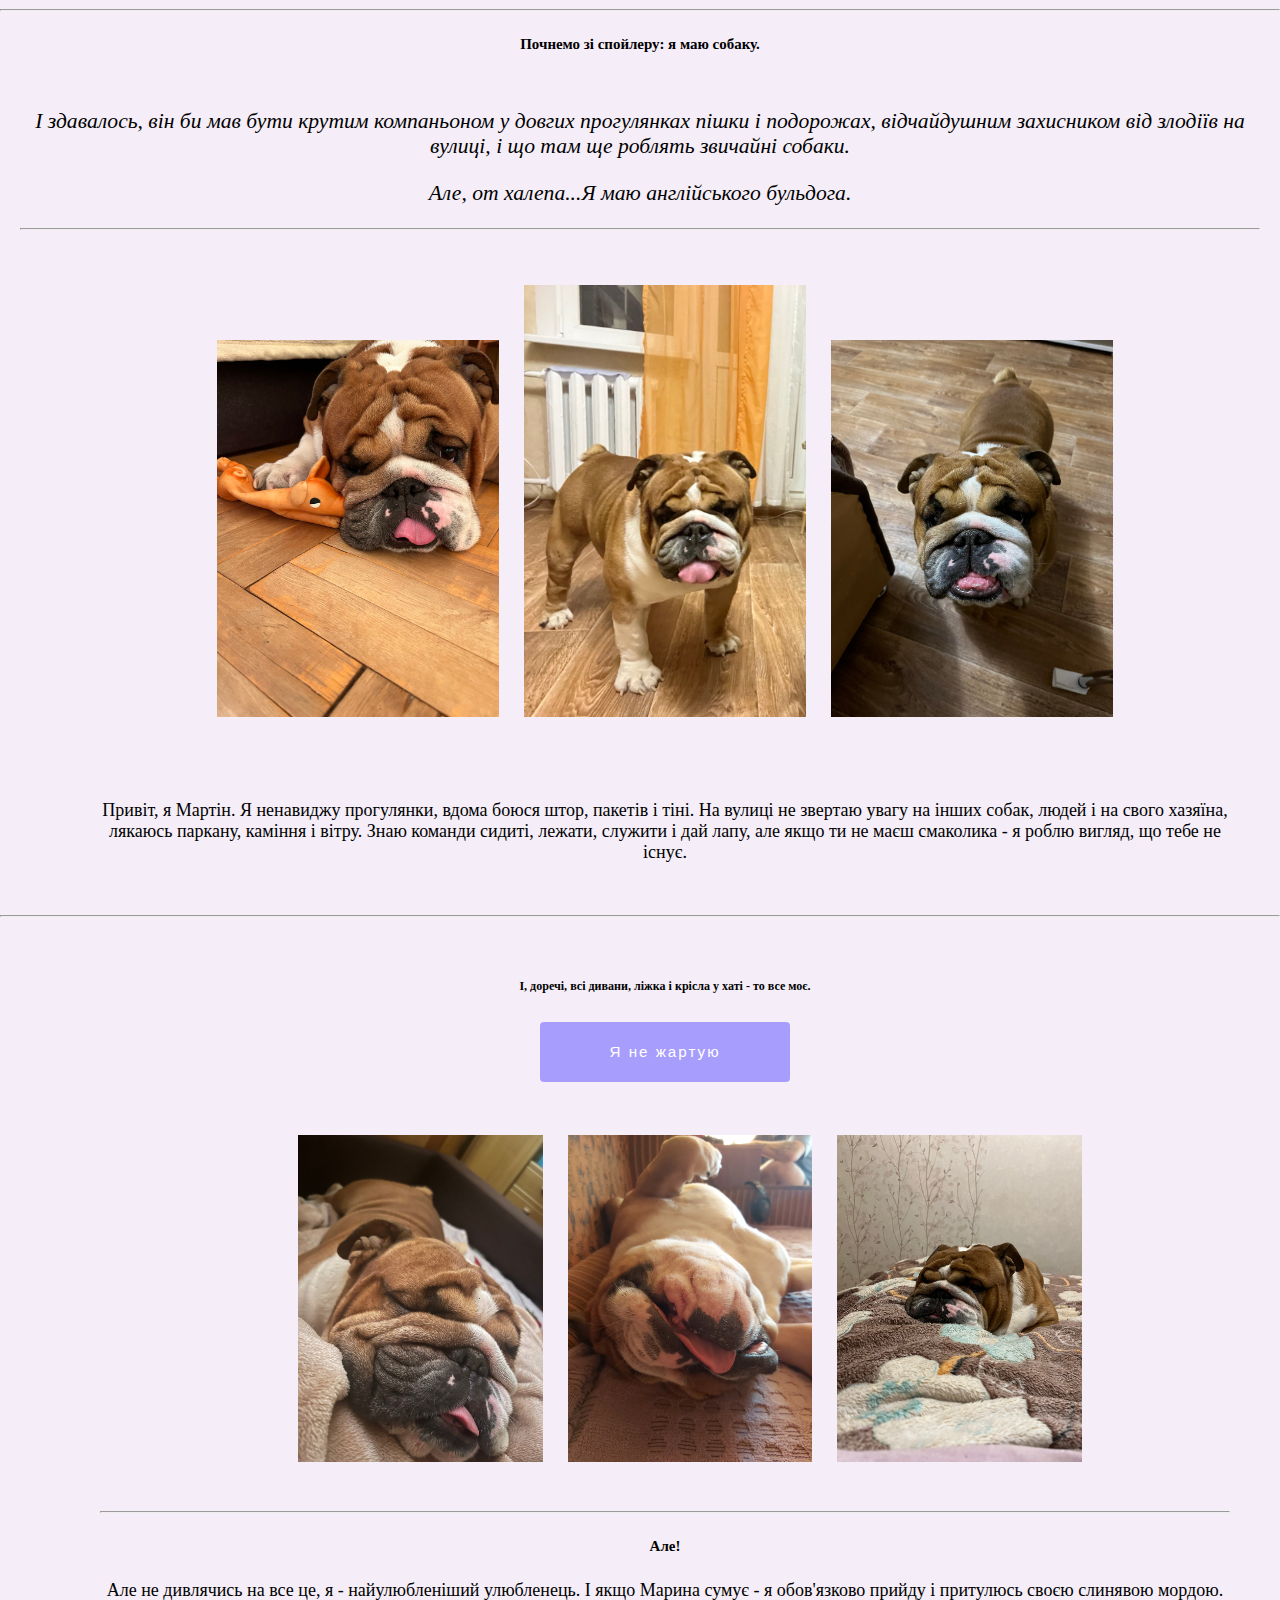
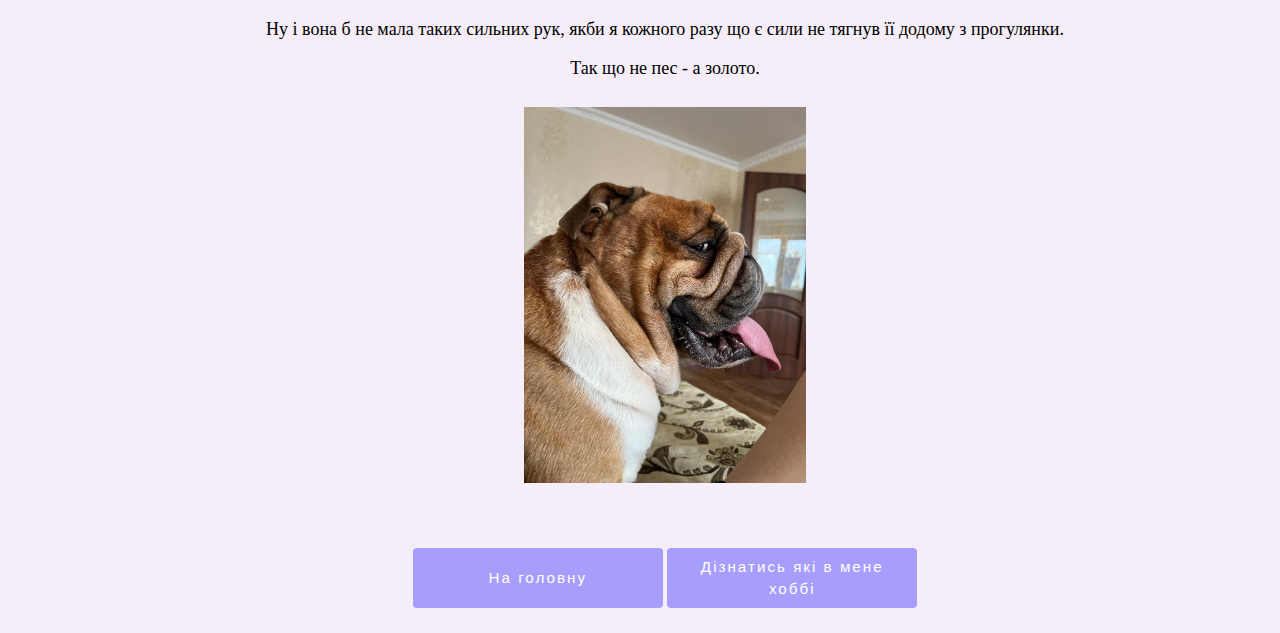
<file: dog.html>
<!DOCTYPE html>

<html lang="ua">
    <head>
        <link href="https://cdn.jsdelivr.net/npm/bootstrap@5.0.2/dist/css/bootstrap.min.css" rel="stylesheet" integrity="sha384-EVSTQN3/azprG1Anm3QDgpJLIm9Nao0Yz1ztcQTwFspd3yD65VohhpuuCOmLASjC" crossorigin="anonymous">
        <script src="https://cdn.jsdelivr.net/npm/bootstrap@5.0.2/dist/js/bootstrap.bundle.min.js" integrity="sha384-MrcW6ZMFYlzcLA8Nl+NtUVF0sA7MsXsP1UyJoMp4YLEuNSfAP+JcXn/tWtIaxVXM" crossorigin="anonymous"></script>
        <link href="styles.css" rel="stylesheet">
        <meta name="viewport" content="initial-scale=1, width=device-width">
        <title>My Webpage</title>
    </head>
    <body>
        <hr>
        <h5>Почнемо зі спойлеру: я маю собаку.</h5>
        <div class="up">            
            <p>І здавалось, він би мав бути крутим компаньоном у довгих прогулянках пішки і подорожах, відчайдушним захисником від злодіїв на вулиці, і що там ще роблять звичайні собаки.</p>
            <p>Але, от халепа...Я маю англійського бульдога.</p>
            <hr>
        </div>
        <div>
            <img src="./photo/Cute.jpg"class="img-fluid" alt="Martin" style="max-width: 25%; height: auto;padding: 10px;">
            <img src="./photo/Stuped.jpg"class="img-fluid" alt="Martin" style="max-width: 25%; height: auto;padding: 10px;">
            <img src="./photo/Hello.jpg"class="img-fluid" alt="Martin" style="max-width: 25%; height: auto;padding: 10px;">
        </div>
        <div>
            <p>Привіт, я Мартін. Я ненавиджу прогулянки, вдома боюся штор, пакетів і тіні. На вулиці не звертаю увагу на інших собак, людей і на свого хазяїна, лякаюсь паркану, каміння і вітру. Знаю команди сидиті, лежати, служити і дай лапу, але якщо ти не маєш смаколика - я роблю вигляд, що тебе не існує.</p>
        </div>
        <hr>
        <div>
            <h6>І, доречі, всі дивани, ліжка і крісла у хаті - то все моє.</h6>
            <p>
                <button class="btn btn-primary" type="button" data-bs-toggle="collapse" data-bs-target="#collapseWidthExample" aria-expanded="false" aria-controls="collapseWidthExample">
                Я не жартую
                </button>
            </p>
                <div class="collapse collapse-horizontal" id="collapseWidthExample">
                    <img src="./photo/Divan.jpg"class="img-fluid" alt="MartinOnSofa" style="max-width: 25%; height: auto;padding: 10px;">
                    <img src="./photo/Divan2.jpg"class="img-fluid" alt="MartinOnSofa" style="max-width: 25%; height: auto;padding: 10px;">
                    <img src="./photo/Divan1.jpg"class="img-fluid" alt="MartinOnSofa" style="max-width: 25%; height: auto;padding: 10px;">
                </div>
                <hr>
            <h5>Але!</h5>
            <p>Але не дивлячись на все це, я - найулюбленіший улюбленець. І якщо Марина сумує - я обов'язково прийду і притулюсь своєю слинявою мордою.</p>
            <p>Ну і вона б не мала таких сильних рук, якби я кожного разу що є сили не тягнув її додому з прогулянки.</p>
            <p>Так що не пес - а золото.</p>
            <img src="./photo/Gold.jpg"class="img-fluid" alt="MartinOnSofa" style="max-width: 25%; height: auto;padding: 10px;">

            </div>
        </div>
        <div class="dropdown">
            <a href="index.html"><button class="btn" type="button"><span class="btn_text">На головну</span></button></a>
            <a href="hobbies.html"><button class="btn" type="button"><span class="btn_text">Дізнатись які в мене хоббі</span></button></a>
        </div>
    </body>
</html>
</file>
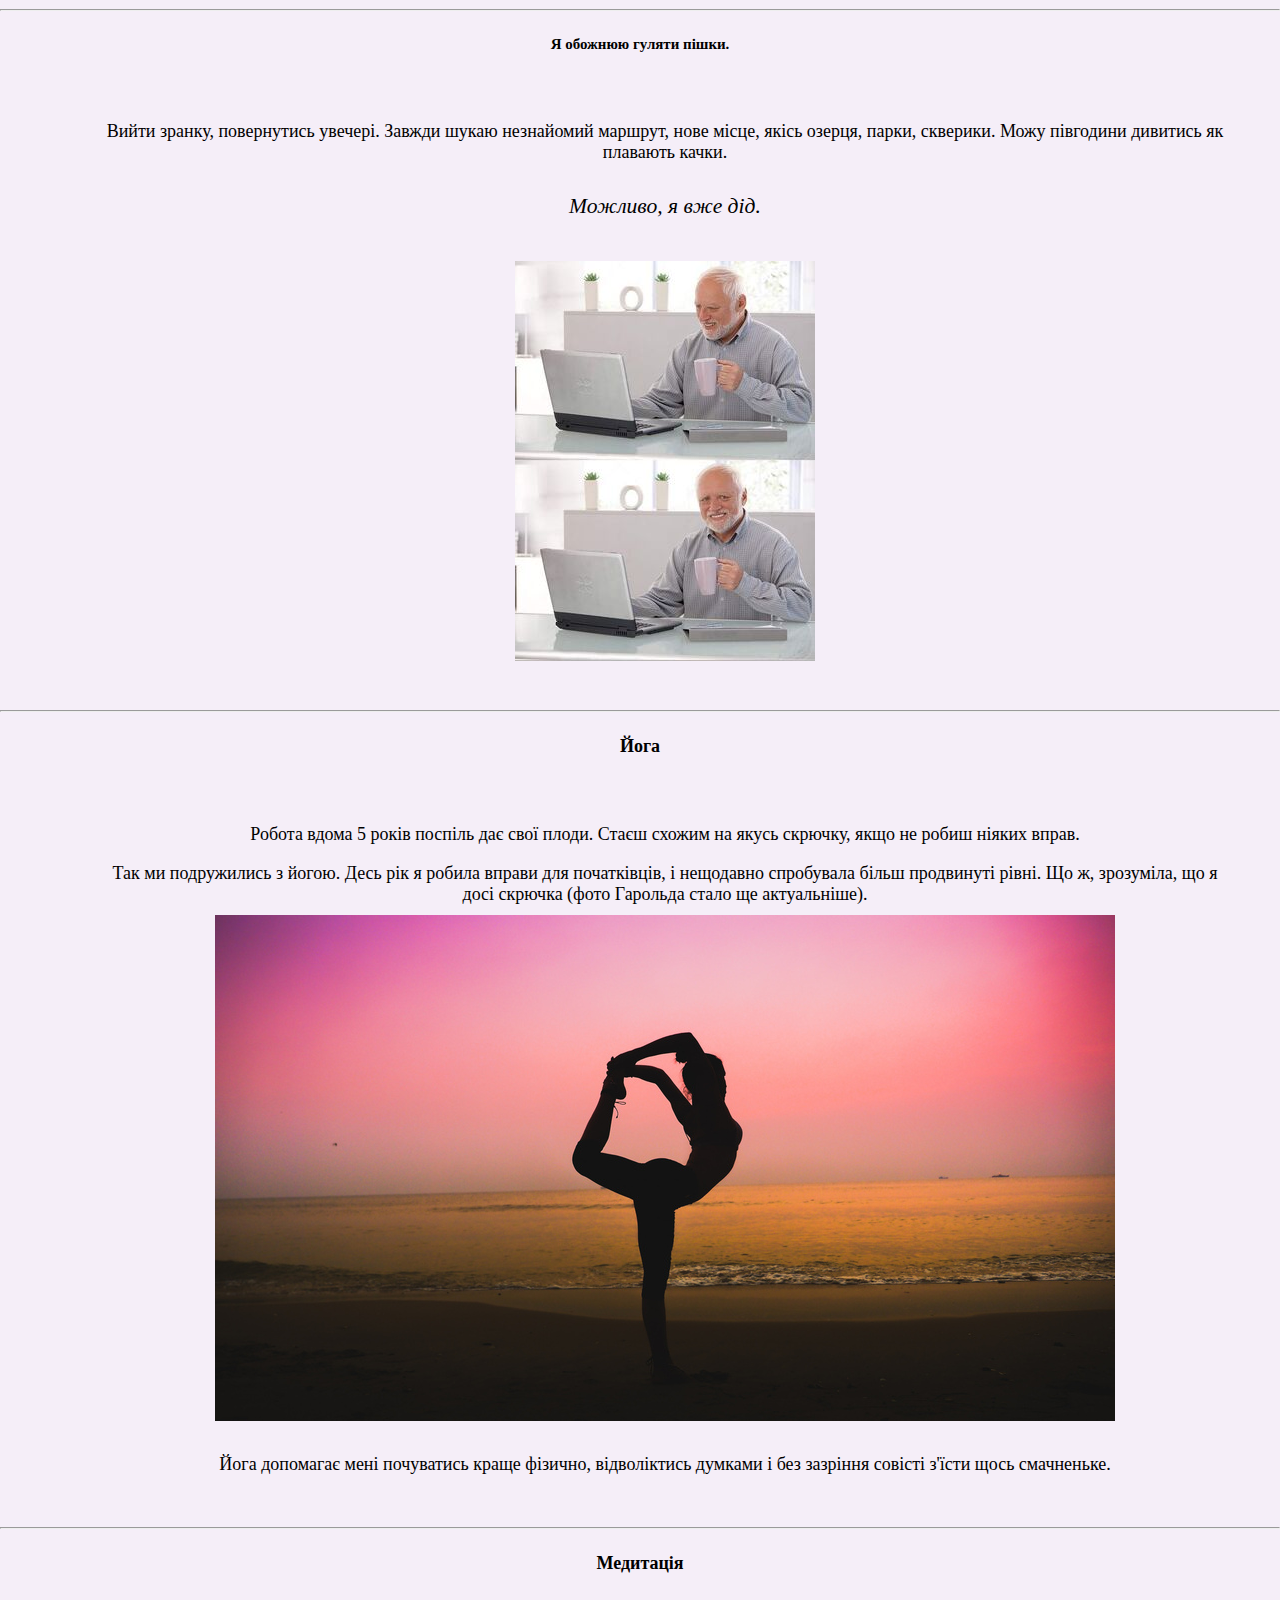
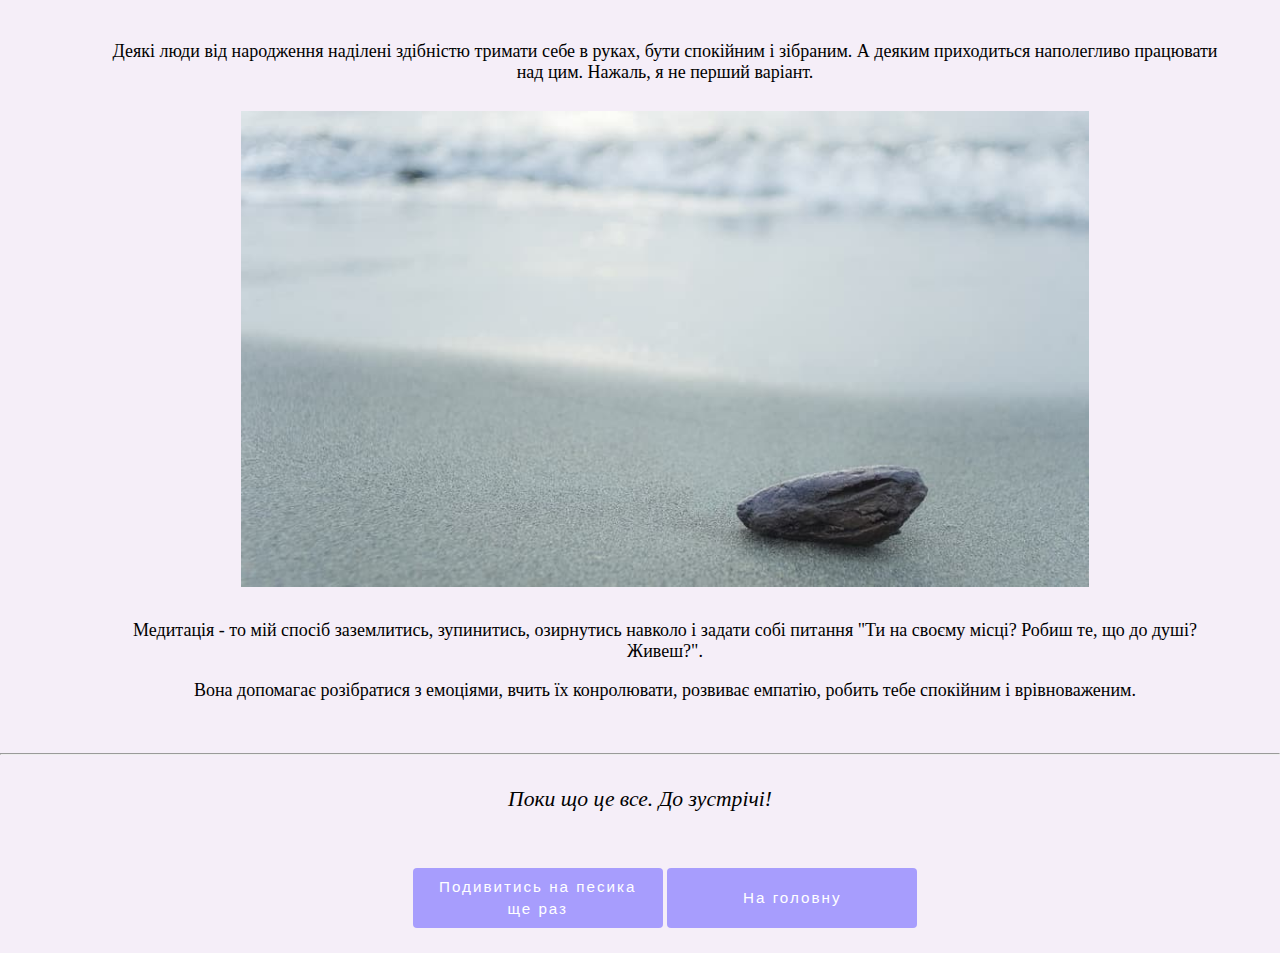
<file: hobbies.html>
<!DOCTYPE html>

<html lang="ua">
    <head>
        <link href="https://cdn.jsdelivr.net/npm/bootstrap@5.0.2/dist/css/bootstrap.min.css" rel="stylesheet" integrity="sha384-EVSTQN3/azprG1Anm3QDgpJLIm9Nao0Yz1ztcQTwFspd3yD65VohhpuuCOmLASjC" crossorigin="anonymous">
        <script src="https://cdn.jsdelivr.net/npm/bootstrap@5.0.2/dist/js/bootstrap.bundle.min.js" integrity="sha384-MrcW6ZMFYlzcLA8Nl+NtUVF0sA7MsXsP1UyJoMp4YLEuNSfAP+JcXn/tWtIaxVXM" crossorigin="anonymous"></script>
        <link href="styles.css" rel="stylesheet">
        <meta name="viewport" content="initial-scale=1, width=device-width">
        <title>My Webpage</title>
    </head>
    <body>
        <hr>
        <h5>Я обожнюю гуляти пішки.</h5>
        <div>
        <p>Вийти зранку, повернутись увечері. Завжди шукаю незнайомий маршрут, нове місце, якісь озерця, парки, скверики. Можу півгодини дивитись як плавають качки.</p>
        <p class="up">Можливо, я вже дід.</p>
        <img src="./photo/Garold1.jpg"class="img-fluid" alt="Garold" style="max-width: 75%; height: auto;padding: 10px;">
        </div>
        <hr>
        <h4>Йога</h4>
        <div>        
            <p>Робота вдома 5 років поспіль дає свої плоди. Стаєш схожим на якусь скрючку, якщо не робиш ніяких вправ.</p>
            <p>Так ми подружились з йогою. Десь рік я робила вправи для початківців, і нещодавно спробувала більш продвинуті рівні. Що ж, зрозуміла, що я досі скрючка (фото Гарольда стало ще актуальніше).</>
            <img src="./photo/359955.jpg" class="img-fluid" alt="yoga"style="max-width: 100%; height: auto;padding: 10px;">
            <p>Йога допомагає мені почуватись краще фізично, відволіктись думками і без зазріння совісті з'їсти щось смачненьке.</p>
        </div>
        <hr>
        <h4>Медитація</h4>
        <div>
            <p>Деякі люди від народження наділені здібністю тримати себе в руках, бути спокійним і зібраним. А деяким приходиться наполегливо працювати над цим. Нажаль, я не перший варіант.</p>
            <img src="./photo/21486.jpg"class="img-fluid" alt="Garold" style="max-width: 75%; height: auto;padding: 10px;">
            <p>Медитація - то мій спосіб заземлитись, зупинитись, озирнутись навколо і задати собі питання "Ти на своєму місці? Робиш те, що до душі? Живеш?".</p>
            <p>Вона допомагає розібратися з емоціями, вчить їх конролювати, розвиває емпатію, робить тебе спокійним і врівноваженим.</p>
        </div>
        <hr>
        <p  class="up">Поки що це все. До зустрічі!</p>
        <div class="dropdown">
        <a href="dog.html"><button class="btn" type="button"><span class="btn_text">Подивитись на песика ще раз</span></button></a>
        <a href="index.html"><button class="btn" type="button"><span class="btn_text">На головну</span></button></a>
    </div>
    </body>
</html>
</file>
<file: styles.css>
.up{
    text-align: center;
    padding: 10px 20px 10px 20px;
    font: italic 1.2em "Fira Sans", serif;
}

.title{
    display: inline-block;
    font-weight: bold;
    font-size: 24px;
    line-height: 28px;
    color: #000000
}

.discribe{
    text-align: center;
    text-indent: 50px;
}

body{
    background-color: #F5EEF8;
    text-align: center;
    font-size: 18px;
    height: 100%;
    margin: 0;
    align-items: center;
    justify-content: center;
    font-family: "Fira Sans", cursive;
    font-weight: 400;
}

div {
    padding: 25px 50px 25px 100px;
}

button{
    background-color: #dacbf7;
    border: 1px solid transparent;
    border-radius: 0.25rem;
    font-size: 0.95rem;
    font-weight: 400;
    line-height: 1.5;
    padding: 0.375rem 0.75rem;
    text-align: center;
    transition: color 0.15s ease-in-out, background-color 0.15s ease-in-out, border-color 0.15s ease-in-out, box-shadow 0.15s ease-in-out;
    vertical-align: middle;
}


.btn {
  appearance: none;
  outline: 0;
  position: relative;
  overflow: hidden;
  display: inline-block;
  text-align: center;
  text-decoration: none;
  vertical-align: middle;
  cursor: pointer;
  -webkit-user-select: none;
  -moz-user-select: none;
  user-select: none;
  border: 1px solid transparent;
  letter-spacing: 2px;
  height: 60px;
  width: 250px;
  font-size: 0.95rem;
  font-weight: 400;
  line-height: 1.5;
  padding: 0.375rem 0.75rem;
  color: #fff;
  background-color: #a79dfd;
  border-radius: 0.25rem;
  transition: all 0.3s ease-in;
}
.btn_text {
  pointer-events: none;
  position: relative;
  z-index: 2;
}
.btn:hover {
  background-color: #70a6db;
}

.mouse {
  pointer-events: none;
  height: 30px;
  width: 30px;
  position: absolute;
  left: var(--mouse-btn-x);
  top: var(--mouse-btn-y);
}
.mouse .svg-2 {
  position: absolute;
  width: 70px;
  height: 70px;
  top: -40px;
  left: -40px;
  opacity: 0.7;
}
.mouse .svg-2 path {
  stroke: #1A1D2C;
  stroke: #A0C3F1;
  stroke: #bdd5ff;
  stroke-width: 3;
  stroke-linecap: round;
  stroke-dashoffset: 25%;
  stroke-dasharray: 100%;
  animation: svg2 1s linear forwards;
}
.mouse .svg-2 .svg_obj {
  stroke-width: 5;
  opacity: 0.5;
}
</file>
